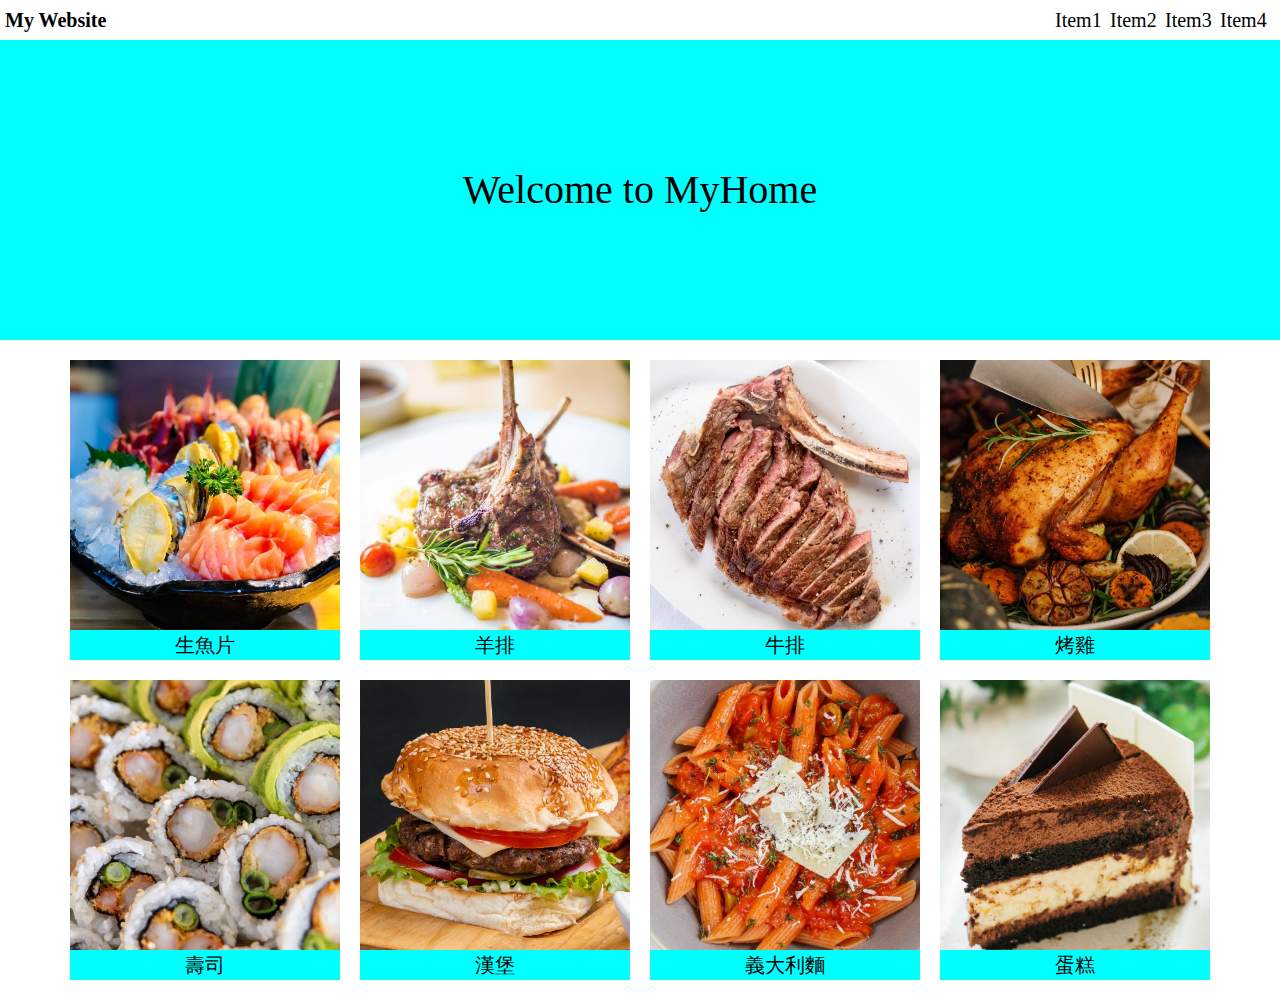
<file: Assignment1/Assignment1.htm>
<!DOCTYPE html>
<html>
<head>
<meta charset="utf-8"/>
<meta name="viewport" content="width=device-width, initial-scale=1, maximum-scale=1"/>
<title>Assignment 1</title>
<link href="style.css" rel="stylesheet" type="text/css" media="all"/>
</head>
<body>
<nav class="top">
    <div class="top_title">My Website</div>
    <label for="burger">&#9776</label>
    <ul class="top_bar">
        <li>Item1</li>
        <li>Item2</li>
        <li>Item3</li>
        <li>Item4</li>
    </ul>
</nav>
<div class="sub_title">Welcome to MyHome</div>
<main class="photos_container">
    <div class="container">
        <img src="photo/sashimi.jpg">
        <div class="context">生魚片</div>
    </div>
    <div class="container">
        <img src="photo/lamb.jpg">
        <div class="context">羊排</div>
    </div>
    <div class="container">
        <img src="photo/steak.jpg">
        <div class="context">牛排</div>
    </div>
    <div class="container">
        <img src="photo/chicken.jpg">
        <div class="context">烤雞</div>
    </div>
    <div class="container">
        <img src="photo/sushi.jpg">
        <div class="context">壽司</div>
    </div>
    <div class="container">
        <img src="photo/hamburger.jpg">
        <div class="context">漢堡</div>
    </div>
    <div class="container">
        <img src="photo/pasta.jpg">
        <div class="context">義大利麵</div>
    </div>
    <div class="container">
        <img src="photo/cake.jpg">
        <div class="context">蛋糕</div>
    </div>
</main>
</body>
</html>
</file>
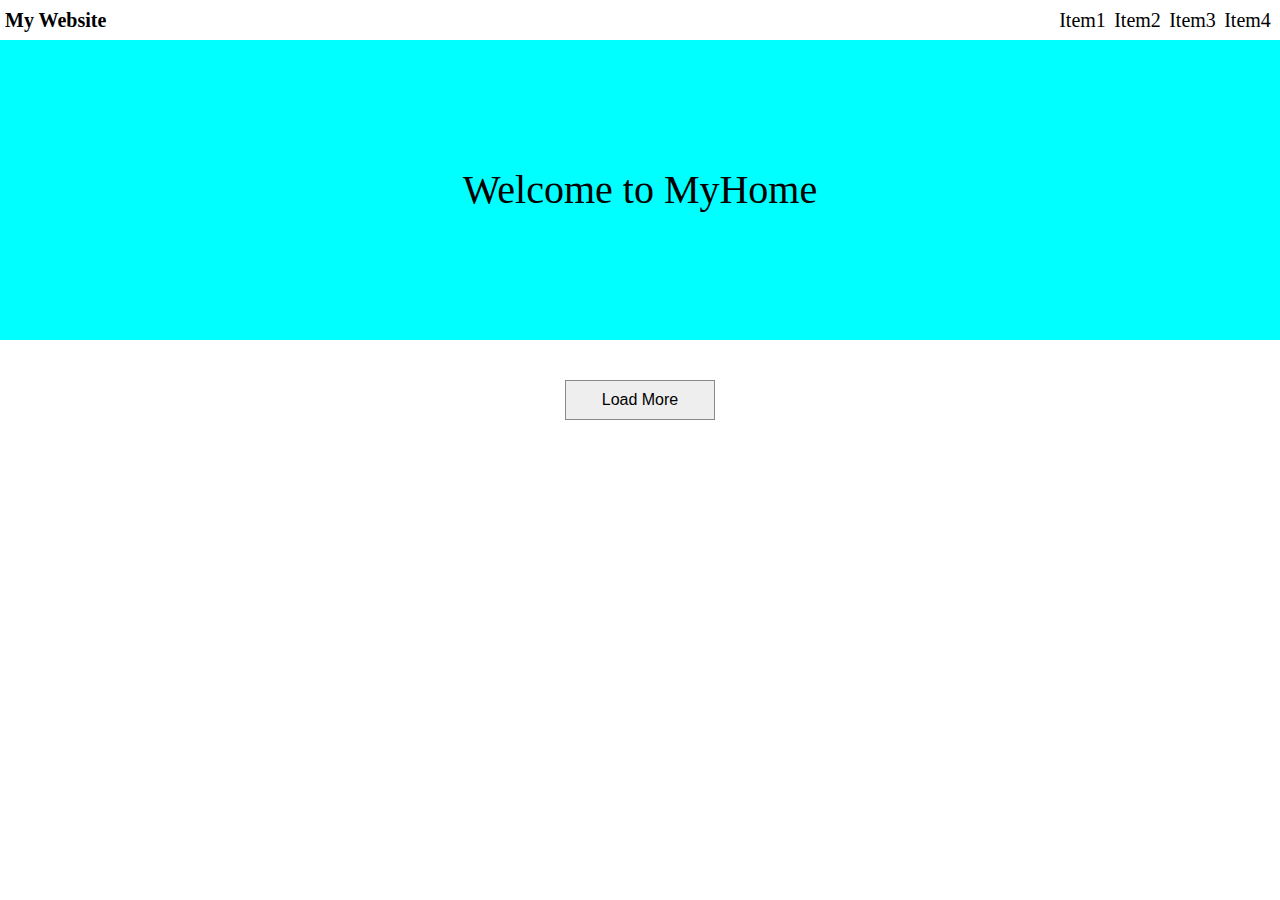
<file: Assignment3/Assignment3.htm>
<!DOCTYPE html>
<html>
<head>
    <meta charset="utf-8"/>
    <meta name="viewport" content="width=device-width, initial-scale=1, maximum-scale=1"/>
    <title>Assignment 3</title>
    <link href="style.css" rel="stylesheet" type="text/css" media="all"/>
</head>
<body>
    <nav class="top">
        <div class="topTitle">My Website</div>
        <label>&#9776</label>
        <ul class="topBar">
            <li>Item1</li>
            <li>Item2</li>
            <li>Item3</li>
            <li>Item4</li>
        </ul>
    </nav>
    <div class="subTitle">Welcome to MyHome</div>
    <main class="photosContainer"></main>
    <button id="btn" class="button">Load More</button>
    <script src="forData.js"></script>
</body>
</html>
</file>
<file: Assignment1/style.css>
body{
    margin:0px;
}
.top{
    height:30px;font-size:20px;line-height:30px;
    display:flex;
    align-items:center;
    padding:5px;
}
nav>.top_title{
    font-weight:bold;
    flex:auto;
}
label{
    display:none;
}
nav>.top_bar{
    list-style:none;
    display:flex;
    flex:none;width:220px;
}
nav ul li{
    flex:auto;
}
.sub_title{
    height:300px;font-size:40px;line-height:300px;text-align:center;
    background-color:#00ffff;
}
.photos_container{
    margin:10px; /*main跟body間隔10px*/
    margin-left:auto;margin-right:auto; /*main物件在畫面水平置中*/
    display:flex;
    flex-wrap:wrap; /*在flex語法下main底下的物件會換行*/
    justify-content:center; /*在flex語法下main底下的物件會水平置中*/
}
main>.container{
    flex:none;
    width:270px;
    height:300px;
    margin:10px;
}
main div img{
    height:90%;
    width:100%;
    object-fit:cover;
    object-position:center;
    display:block; /*消除img跟div間空白*/
}
main div>.context{
    height:10%;background-color:#00ffff;
    font-size:20px;line-height:150%; /*行距%基準看font-size,20x150%=30px符合欄高*/
    text-align:center;
}
@media (min-width:1200px){
    .photos_container{
        width:1200px;
    }
}
@media (max-width:1200px){
    main>.container{
        width:45%;
    }
}
@media (max-width:600px){
    main>.container{
        width:90%;
    }
    nav>.top_bar{
        display:none;
    }
    nav label{
        display:block;
    }
}
</file>
<file: Assignment3/style.css>
body{
    margin:0px;
}
.top{
    height:30px;font-size:20px;line-height:30px;
    display:flex;
    align-items:center;
    padding:5px;
}
nav>.topTitle{
    font-weight:bold;
    flex:auto;
}
nav>label{
    display:none;
}
nav>.topBar{
    list-style:none;
    display:flex;
    flex:none;width:220px;
}
nav>ul>li{
    flex:auto;
    display:flex;
    justify-content:center;
}
.subTitle{
    height:300px;font-size:40px;line-height:300px;text-align:center;
    background-color:#00ffff;
}
.photosContainer{
    margin:20px; /*main跟body間隔10px*/
    margin-left:auto;margin-right:auto; /*main物件在畫面水平置中*/
    display:flex;
    flex-wrap:wrap; /*在flex語法下main底下的物件會換行*/
    justify-content:center; /*在flex語法下main底下的物件會水平置中*/    
}
main>.container{
    flex:none;
    width:280px;
    margin:10px;
    display:flex;
    flex-direction:column;
}
main>div>img{
    flex:none;
    height:240px;
    width:100%;
    object-fit:cover;
    object-position:center;
    display:block; /*消除img跟div間空白*/
}
main>div>.context{
    padding:5px;
    flex:auto;min-height:40px;background-color:#00ffff;
    font-size:20px;line-height:1.5; /*行距基準看font-size,20x1.5=30px*/
    text-align:center;
    display:flex;               /*flex搭配j-c a-i達到文字在div內水平置中及垂直置中*/
    justify-content:center;
    align-items:center;
}
.button{
    font-size:16px;width:150px;padding:10px;border:1px solid #888888;
    background-color:#eeeeee;margin:auto;display:block;
    margin-bottom:25px;
}
@media (min-width:1200px){
    .photosContainer{
        width:1200px;
    }
}
@media (max-width:1200px){
    main>.container{
        width:45%;  /*佔整個版面的45%*/
    }
}
@media (max-width:600px){
    main>.container{
        width:90%;  /*佔整個版面的90%*/
    }
    nav>.topBar{
        display:none;
    }
    nav label{
        display:block;
    }
}
</file>
